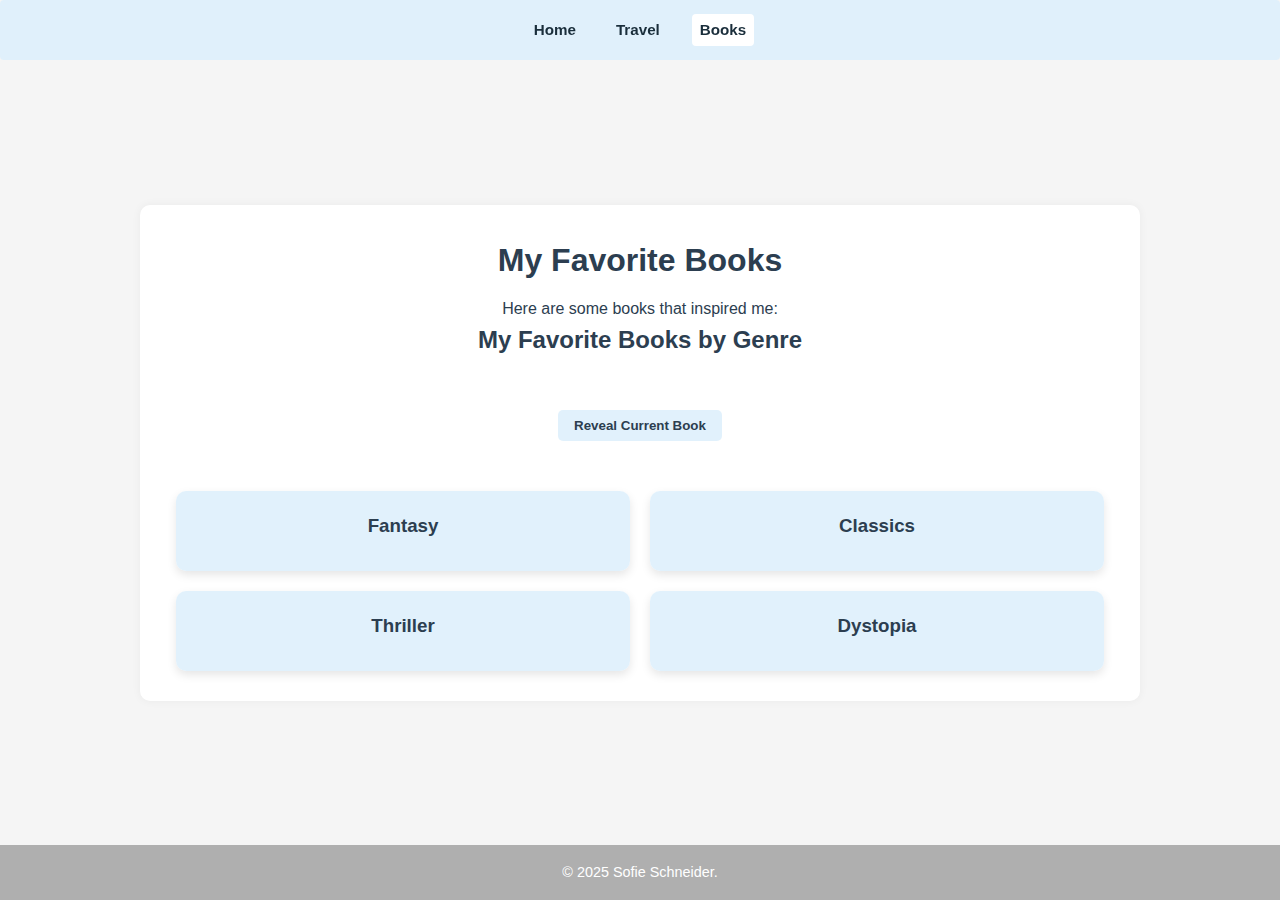
<file: books.html>
<!DOCTYPE html>
<html lang="en">
<head>
  <meta charset="UTF-8" name="viewport" content="width=device-width, initial-scale=1">
  <title>Books I Love</title>
  <link rel="stylesheet" href="style.css">
</head>
<body>
  <nav>
    <a href="index.html">Home</a>
    <a href="travel.html">Travel</a>
    <a href="books.html" class="active">Books</a>
  </nav>

  <main>
  <h1>My Favorite Books</h1>
  <p>Here are some books that inspired me:</p>

  <h2>My Favorite Books by Genre</h2>
  <div class="current-book-container">
    <button id="reveal-btn">Reveal Current Book</button>
    <p id="current-book" class="hidden">The House of the Dead – Fyodor Dostoevsky</p>
  </div>

  <div class="genre-container">

    <div class="genre-box">
      <h3>Fantasy</h3>
      <ul>
        <li class="book">
          Harry Potter
          <div class="book-info">J.K Rowling</div>
        </li>
        <li class="book">
          Shadow and Bone
          <div class="book-info">Chelsea Lauren</div>
        </li>
      </ul>
    </div>

    <div class="genre-box">
      <h3>Classics</h3>
      <ul>
        <li class="book">
          Pride and Prejudice
          <div class="book-info">Jane Austen</div>
        </li>
        <li class="book">
          Wuthering Heights
          <div class="book-info">Emily Bronte</div>
        </li>
        <li class="book">
          Dracula
          <div class="book-info">Bram Stoker</div>
        </li>
        <li class="book">
          Crime and Punishment
          <div class="book-info">Fyodor Dostoevsky</div>
        </li>
      </ul>
    </div>

    <div class="genre-box">
      <h3>Thriller</h3>
      <ul>
        <li class="book">
          The Silence of the Lambs
          <div class="book-info">Thomas Harris</div>
        </li>
        <li class="book">
          The Shining
          <div class="book-info">Steven King</div>
        </li>
      </ul>
    </div>

    <div class="genre-box">
      <h3>Dystopia</h3>
      <ul>
        <li class="book">
          Hunger Games
          <div class="book-info">Suzanne Collins</div>
        </li>
        <li class="book">
          Divergent
          <div class="book-info">Veronica Roth</div>
        </li>
      </ul>
    </div>
  </div>
</main>
<footer class="site-footer">
  <p>&copy; 2025 Sofie Schneider.</p>
</footer>
</body>

<script src="books.js"></script>
</html>
</file>
<file: style.css>
/* General Reset and Base Styling */
* {
  margin: 0;
  padding: 0;
  box-sizing: border-box;
}

html, body {
  margin: 0;
  padding: 0;
  height: 100%;
  width: 100%;
  overflow-x: hidden;
}


body {
  font-family: 'Segoe UI', sans-serif;
  line-height: 1.6;
  background-color: #f5f5f5; 
  color: #2c3e50; 
  display: flex;
  flex-direction: column;
  min-height: 100vh;
}

p {
  text-align: center;
}

/* Layout Containers */
header, main {
  padding: 20px;
  max-width: 1000px;
  margin: 0 auto;
  padding-top: 0;
}

main {
  background: #ffffff; 
  padding: 30px;
  border-radius: 10px;
  box-shadow: 0 0 10px rgba(0,0,0,0.05);
  flex: 0;
  margin: auto;
}

/* Navigation */
nav {
  background-color: #dceefcd9; 
  padding: 8px 12px;
  border-radius: 4px;
  margin-bottom: 0;
  backdrop-filter: blur(5px);
  display: flex;
  flex-wrap: wrap;
  justify-content: center;
  position: sticky;
  top: 0;
  z-index: 1000; 
}

nav a {
  color: #1a2e3b;
  text-decoration: none;
  margin: 6px 12px;
  font-weight: bold;
  font-size: 0.95rem;
  padding: 4px 8px;
  border-radius: 4px;
}

nav a:hover {
  text-decoration: underline;
  background-color: #e2f4f0; 
}

nav a.active {
  background-color: #ffffff; 
  color: #1a2e3b;            
  padding: 4px 8px;
  border-radius: 4px;
  font-weight: bold;
}




/* Hero Section */
.hero {
  height: 100vh;
  background-image: url('images/background.jpg');
  background-size: cover;
  background-position: center;
  background-repeat: no-repeat;
  color: #2c3e50;
  display: flex;
  justify-content: center;
  align-items: center;
  text-align: center;
  padding: 2rem;
  margin: 0;
  flex-shrink: 0;
}



.hero-content {
  background: rgba(220, 238, 252, 0.5); 
  padding: 2rem;
  border-radius: 2rem;
  text-align: center;
}

.hero-name {
  font-size: 2.5rem;
  font-weight: bold;
  color: #2c3e50;
  text-align: center;
}

#hero-title {
  font-size: 2.8rem;
  font-weight: bold;
  text-align: center;
  color: #2c3e50;
}

#hero-subtext {
  font-size: 1.2rem;
  text-align: center;
  margin-top: 0.5rem;
  color: #2c3e50;
}


/* Headings */
h1 {
  color: #2c3e50;
  margin-bottom: 10px;
  text-align: center;
}

h2, h3 {
  color: #2c3e50;
  margin-bottom: 10px;
  text-align: center;
}

/* Current Book Reveal Section */
.current-book-container {
  display: flex;
  flex-direction: column;
  align-items: center;
  margin: 30px 0;
}

#reveal-btn {
  background-color: #dceefcd9; 
  color: #2c3e50;
  padding: 8px 16px;
  border: none;
  border-radius: 5px;
  cursor: pointer;
  margin: 20px 0;
  font-weight: bold;
}

#reveal-btn:hover {
  background-color: #cbe2f7;
}

#current-book {
  opacity: 0;
  max-height: 0;
  overflow: hidden;
  transition: opacity 0.5s ease, max-height 0.5s ease, padding 0.3s ease;
  padding: 0;
  text-align: center;
}

#current-book.show {
  opacity: 1;
  max-height: 100px; 
  padding: 10px;
}

.fade-out {
  opacity: 0;
}

.hidden {
  display: none;
}

/* Genre Book Section */
.genre-container {
  display: flex;
  flex-wrap: wrap;
  gap: 20px;
  justify-content: center;
}

.genre-box {
  position: relative;
  width: 280px;
  background-color: #dceefcd9;
  border-radius: 10px;
  box-shadow: 0 4px 10px rgba(0,0,0,0.1);
  padding: 20px;
  transition: background 0.3s ease;
  cursor: pointer;
  flex: 1 1 calc(50% - 1rem);
  max-width: calc(50% - 1rem);
  box-sizing: border-box;
}


.genre-box h3 {
  margin-bottom: 10px;
  color: #2c3e50;
}

.genre-box ul {
  list-style: none;
  padding-left: 0;
  margin-top: 10px;
  opacity: 0;
  max-height: 0;
  overflow: hidden;
  transition: opacity 0.3s ease, max-height 0.3s ease;
}

.genre-box:hover ul,
.genre-box.show-books ul {
  opacity: 1;
  max-height: 1000px;
}

.genre-box:hover {
  background-color: #cbe2f7;
}

/* Book entries */
.book {
  position: relative;
  margin-bottom: 12px;
  padding-left: 10px;
  font-weight: 500;
}

.book-info {
  display: none;
  background: #f0f0f0;
  padding: 10px;
  border-radius: 8px;
  margin-top: 8px;
  font-size: 0.9em;
  color: #333;
}

.book:hover .book-info,
.book.show-info .book-info {
  display: block;
}

/* Travel Page */
.city-container {
  display: flex;
  flex-wrap: wrap;
  gap: 20px;
  justify-content: center;
  margin: 2rem auto;
  max-width: 900px;
  padding: 1rem;
  box-sizing: border-box;
}

.city-entry {
  display: flex;
  flex-direction: row;
  justify-content: center;
  align-items: stretch;
  gap: 2rem;
}

.city-image {
  width: 260px;
  max-height: 400px;
  object-fit: cover;
  border-radius: 8px;
  box-shadow: 0 2px 8px rgba(0,0,0,0.1);
}

.city-box {
  width: 220px;
  background-color: #dceefcd9;
  padding: 1rem;
  border-radius: 8px;
  border: 1px solid #d2e8df;
  box-shadow: 0 2px 8px rgba(0, 0, 0, 0.05);
  display: flex;
  flex-direction: column;
  justify-content: center;
  transition: transform 0.3s ease, box-shadow 0.3s ease;
}

.city-box:hover {
  transform: translateY(-5px);
  box-shadow: 0 8px 16px rgba(0, 0, 0, 0.1);
  background-color: #cbe2f7;
}


.city-box h4 {
  margin-top: 0;
  color: #2c3e50;
}

.city-box p {
  margin: 0.5rem 0;
  color: #555;
}

.city-box ul {
  padding-left: 1.2rem;
  color: #444;
}

.city-box li {
  margin-bottom: 0.3rem;
}

/* About Section */
.about {
  background-color: #ffffff;
  padding: 30px;
  margin-top: 30px;
  border-radius: 10px;
  box-shadow: 0 4px 10px rgba(0,0,0,0.05);
}

.about h2 {
  margin-bottom: 20px;
  color: #2c3e50;
  text-align: center;
}

/* Timeline List */
.timeline {
  list-style-type: none;
  padding-left: 0;
  font-size: 1em;
  color: #2c3e50;
}

.timeline li {
  margin-bottom: 15px;
  padding-left: 20px;
  position: relative;
}

.timeline li::before {
  content: '•';
  color: #2c3e50;
  position: absolute;
  left: 0;
  font-size: 1.2em;
  line-height: 1;
}

.section-box {
  border: 2px solid #dceefcd9;
  border-radius: 10px;
  background-color: #ffffff;
  padding: 2rem;
  margin: 2rem auto;
  margin-bottom: 2rem;
  max-width: 1000px;
  box-shadow: 0 4px 10px rgba(0,0,0,0.05);
  transition: background-color 0.3s ease, transform 0.3s ease;
}


.section-box:hover {
  background-color: #cbe2f7;
  transform: translateY(-4px);
}

/* Footer */
.site-footer {
  background-color: rgba(128, 128, 128, 0.6); 
  color: #fff;                                
  text-align: center;
  padding: 1rem;
  font-size: 0.9rem;
  width: 100%;
  position: relative; 
  z-index: 10;       
  flex-shrink: 0;  
}



/* Responsive Design */
@media (max-width: 1100px) {
  .genre-box {
    width: 45%;
    flex: 1 1 45%;
    max-width: 45%;
  }
}


@media (max-width: 600px) {
  nav {
    flex-direction: row; 
    flex-wrap: wrap;
    justify-content: center;
    gap: 6px; /
  }

  nav a {
    margin: 6px 8px;
    font-size: 0.95rem;
    padding: 4px 6px;
  }


  .hero-content {
    padding: 1rem;
  }

  h1 {
    font-size: 1.8rem;
  }

  h2 {
    font-size: 1.4rem;
  }

  p {
    font-size: 1rem;
    padding: 0 1rem;
  }

  .genre-box {
    width: 100%;
  }

  .timeline {
    font-size: 0.95em;
  }

  .city-entry {
    flex-direction: column;
    align-items: center;
  }

  .city-image,
  .city-box {
    width: 90%;
    max-width: 90%;
  }

  .city-box {
    margin-top: 1rem;
  }
}
</file>
